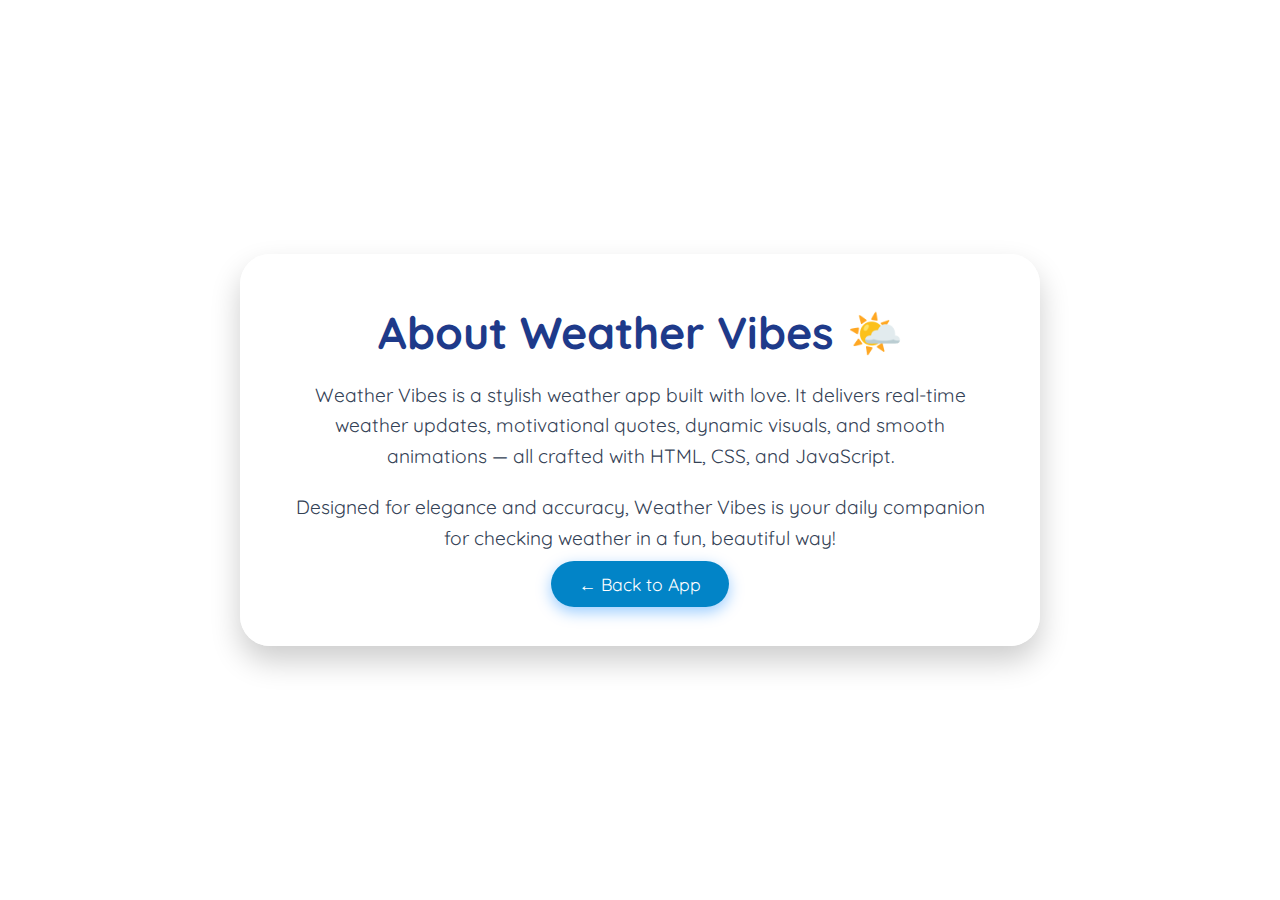
<file: about.html>
<!DOCTYPE html>
<html lang="en">
<head>
  <meta charset="UTF-8" />
  <meta name="viewport" content="width=device-width, initial-scale=1.0" />
  <title>About Us - Weather Vibes</title>
  <link rel="stylesheet" href="about.css" />
</head>
<body>
  <div class="about-container">
    <div class="about-box">
      <h1>About Weather Vibes 🌤️</h1>
      <p>
        Weather Vibes is a stylish weather app built with love. It delivers real-time weather updates, motivational quotes, dynamic visuals, and smooth animations — all crafted with HTML, CSS, and JavaScript.
      </p>
      <p>
        Designed for elegance and accuracy, Weather Vibes is your daily companion for checking weather in a fun, beautiful way!
      </p>
      <a href="app.html" class="back-button">← Back to App</a>
    </div>
  </div>
</body>
</html>
</file>
<file: about.css>
@import url('https://fonts.googleapis.com/css2?family=Quicksand:wght@600&display=swap');

* {
  margin: 0;
  padding: 0;
  box-sizing: border-box;
}

body {
  font-family: 'Quicksand', sans-serif;
  height: 100vh;
  background: linear-gradient(135deg, #87cefa, #f9f9f9);
  background-image: url('https://images.unsplash.com/photo-1501630834273-4b5604d2ee31?auto=format&fit=crop&w=1950&q=80');
  background-size: cover;
  background-position: center;
  display: flex;
  align-items: center;
  justify-content: center;
}

.about-container {
  display: flex;
  align-items: center;
  justify-content: center;
  height: 100%;
  width: 100%;
}

.about-box {
  background: rgba(255, 255, 255, 0.85);
  border-radius: 30px;
  padding: 50px;
  width: 90%;
  max-width: 800px;
  text-align: center;
  box-shadow: 0 15px 30px rgba(0, 0, 0, 0.2);
  animation: fadeIn 1.5s ease;
}

.about-box h1 {
  font-size: 2.8rem;
  color: #1e3a8a;
  margin-bottom: 20px;
}

.about-box p {
  font-size: 1.2rem;
  color: #334155;
  margin-bottom: 20px;
  line-height: 1.6;
}

.back-button {
  font-size: 1.1rem;
  padding: 12px 28px;
  background-color: #0284c7;
  color: white;
  text-decoration: none;
  border-radius: 40px;
  transition: all 0.3s ease;
  box-shadow: 0 5px 15px rgba(0, 128, 255, 0.4);
}

.back-button:hover {
  background-color: #0ea5e9;
  transform: scale(1.05);
}

@keyframes fadeIn {
  from {
    opacity: 0;
    transform: translateY(20px);
  }
  to {
    opacity: 1;
    transform: translateY(0);
  }
}
</file>
